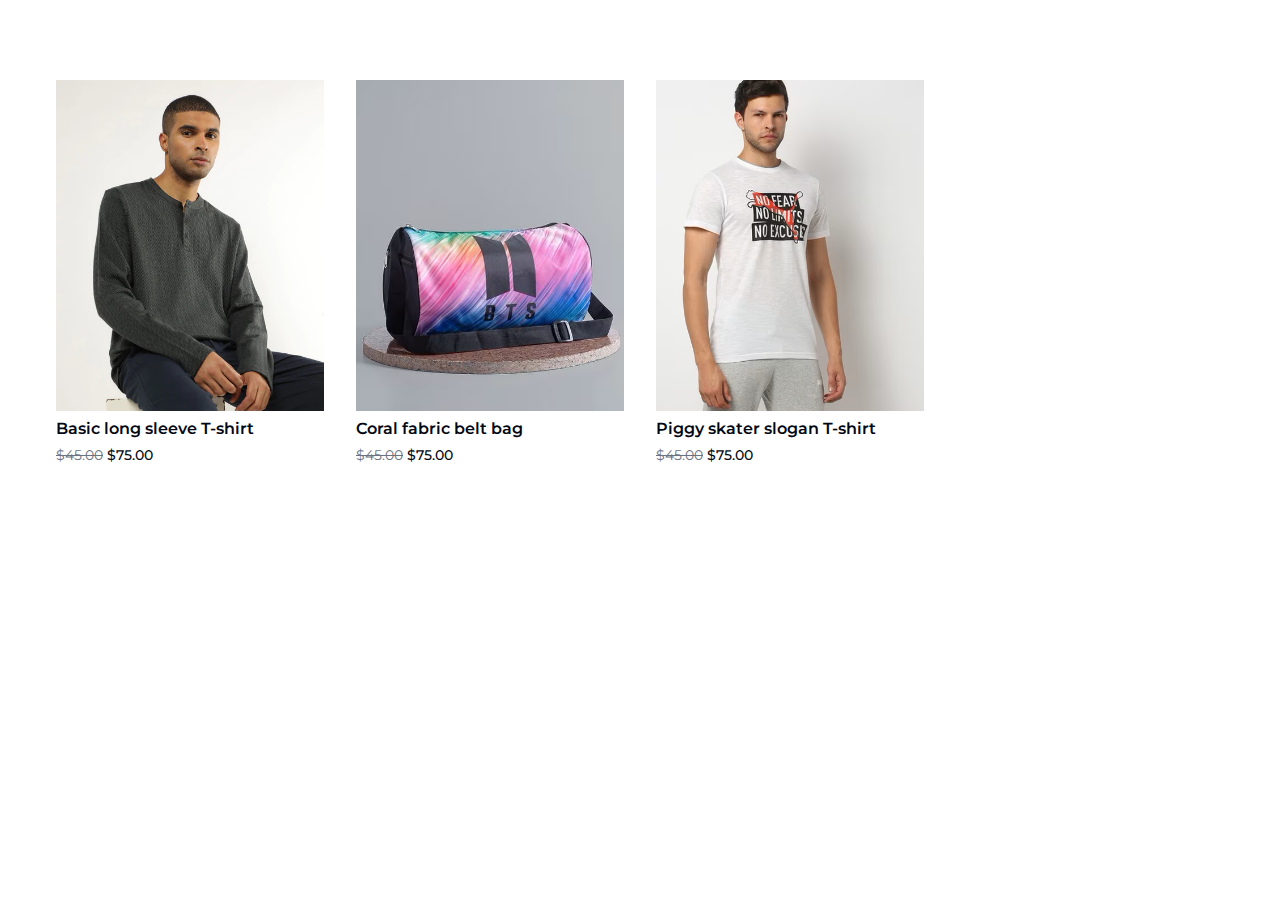
<file: all.html>
<!DOCTYPE html>
<html lang="en">
  <head>
    <meta charset="UTF-8" />
    <meta name="viewport" content="width=device-width, initial-scale=1.0" />
    <title>Maj Threads - On Sale and Categories</title>
    <link rel="stylesheet" href="styles.css" />
  </head>
  <body>
    <!-- Categories Section -->
    <section class="section__container musthave__container">
     
      <div class="musthave__grid">
        <div class="musthave__card">
          <img src="assets/musthave-1.png" alt="must have" />
          <h4>Basic long sleeve T-shirt</h4>
          <p><del>$45.00</del> $75.00</p>
        </div>
      
     
        <div class="musthave__card">
          <img src="assets/musthave-5.png" alt="must have" />
          <h4>Coral fabric belt bag</h4>
          <p><del>$45.00</del> $75.00</p>
        </div>
        <div class="musthave__card">
          <img src="assets/musthave-6.png" alt="must have" />
          <h4>Piggy skater slogan T-shirt</h4>
          <p><del>$45.00</del> $75.00</p>
        </div>
      
      </div>
    </section>
  </body>
</html>
</file>
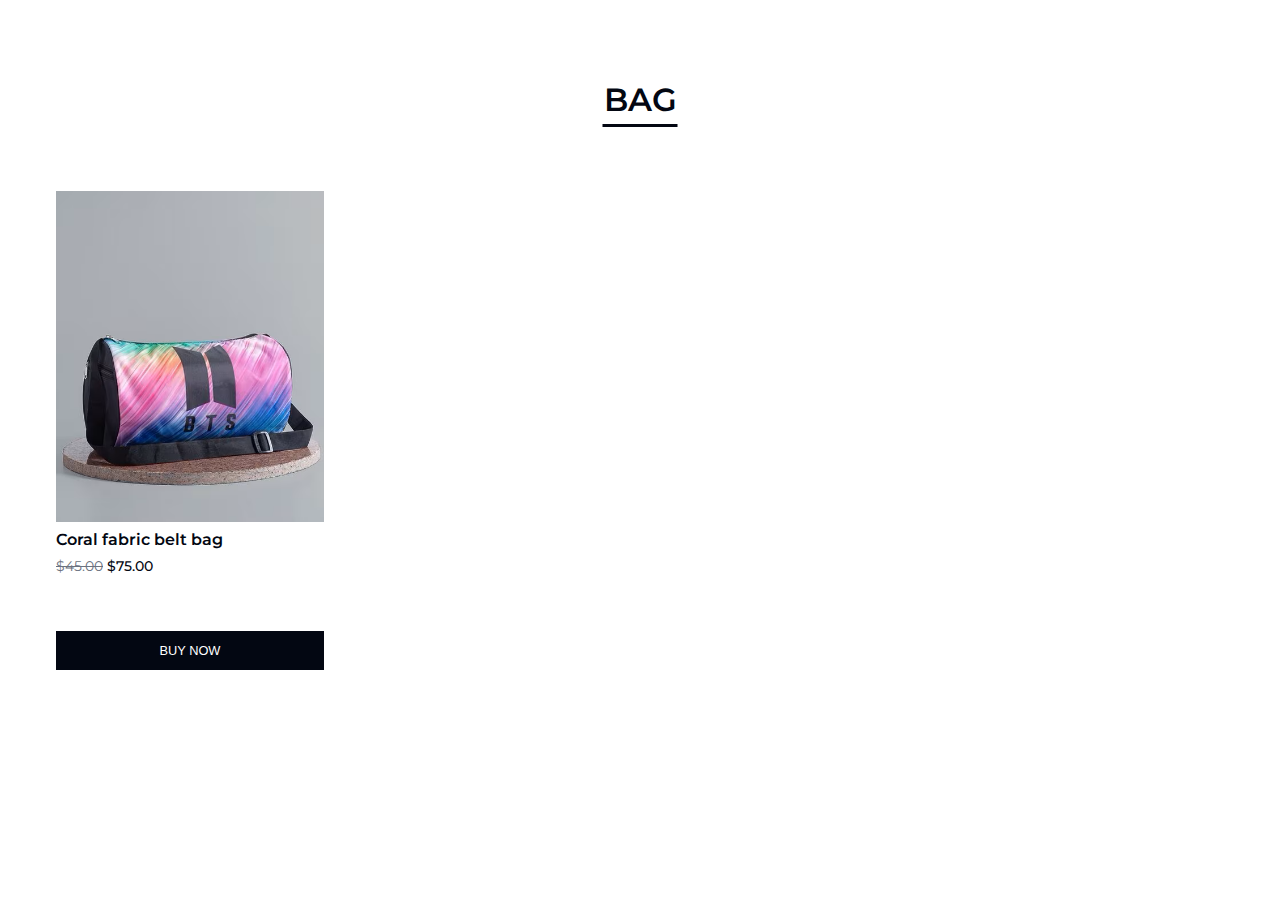
<file: bag.html>
<!DOCTYPE html>
<html lang="en">
  <head>
    <meta charset="UTF-8" />
    <meta name="viewport" content="width=device-width, initial-scale=1.0" />
    <title>Maj Threads - Categories and Contact</title>
    <link rel="stylesheet" href="styles.css" />
  </head>
  <body>
   
    <section class="section__container musthave__container">
      <h2 class="section__title">BAG</h2>
      <div class="musthave__grid">
      

        <div class="musthave__card">
          <img src="assets/musthave-5.png" alt="must have" />
          <h4>Coral fabric belt bag</h4>
          <p><del>$45.00</del> $75.00</p>
        <button class="btn sale__btn">BUY NOW</button>

        </div>
        </div>
        
    </section>

  

  
  </body>
</html>
</file>
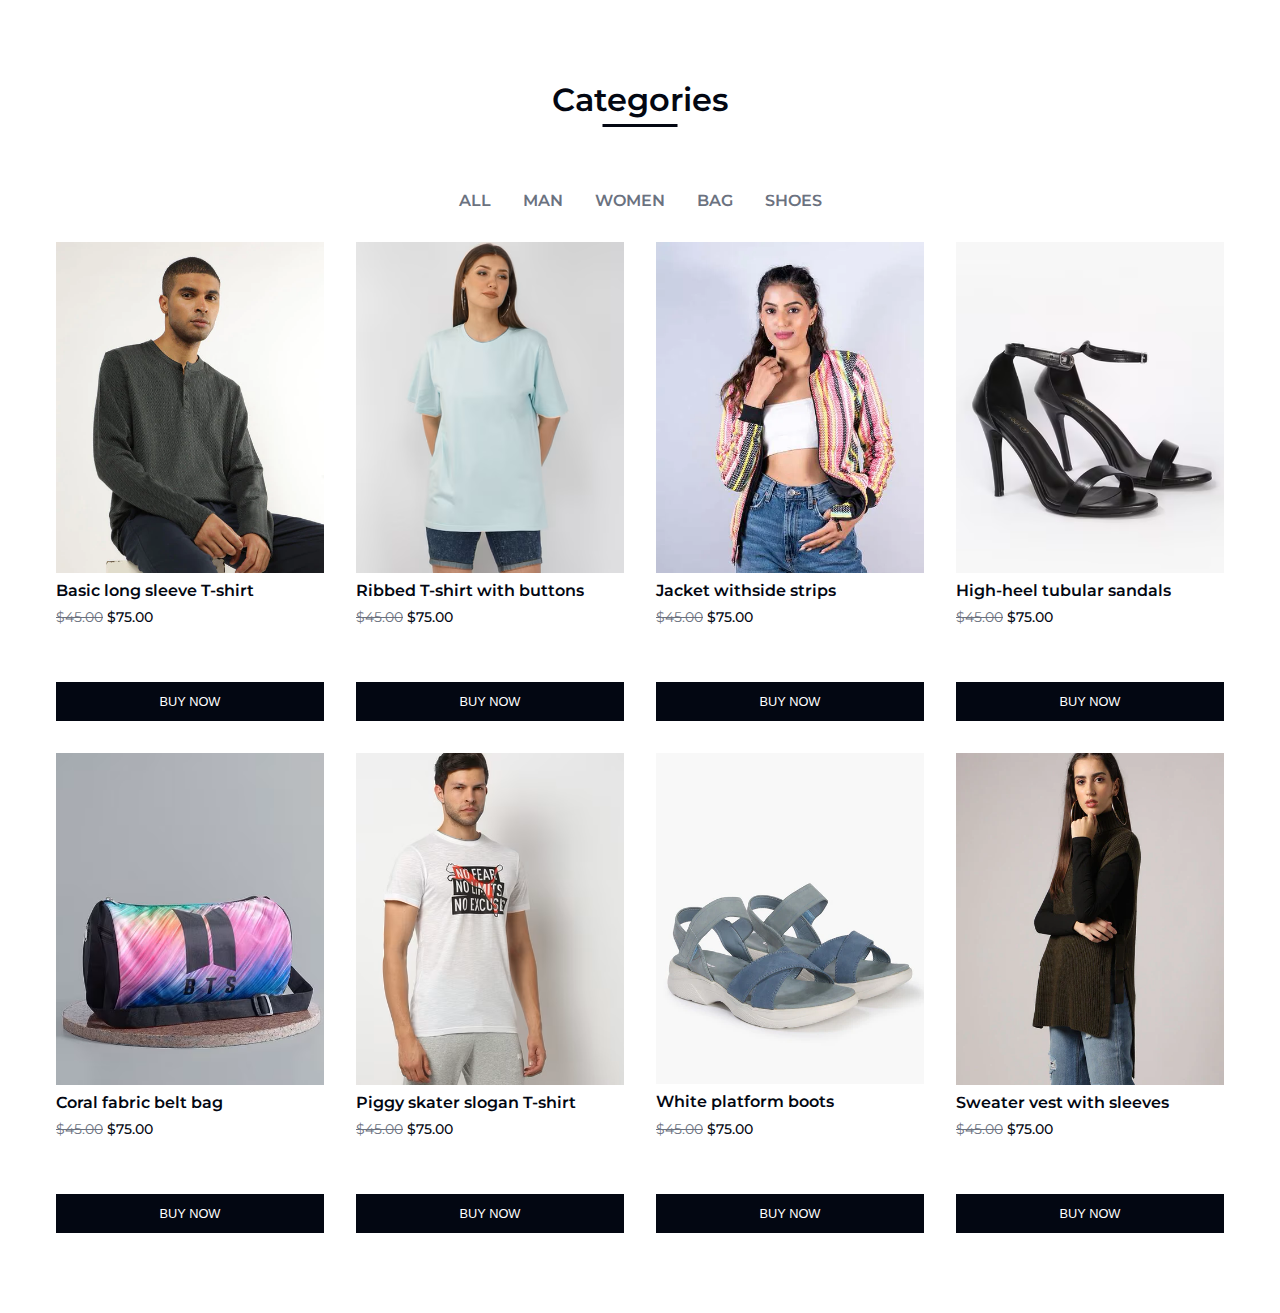
<file: categories.html>
<!DOCTYPE html>
<html lang="en">
  <head>
    <meta charset="UTF-8" />
    <meta name="viewport" content="width=device-width, initial-scale=1.0" />
    <title>Maj Threads - Categories and Contact</title>
    <link rel="stylesheet" href="styles.css" />
  </head>
  <body>
    
    <section class="section__container musthave__container">
      <h2 class="section__title">Categories</h2>
      <div class="musthave__nav">
        <a href="all.html">ALL</a>
        <a href="male.html">MAN</a>
        <a href="women.html">WOMEN</a>
        <a href="bag.html">BAG</a>
        <a href="shoes.html">SHOES</a>
      </div>
      <div class="musthave__grid">
        <div class="musthave__card">
          <img src="assets/musthave-1.png" alt="must have" />
          <h4>Basic long sleeve T-shirt</h4>
          <p><del>$45.00</del> $75.00</p>
        <button class="btn sale__btn">BUY NOW</button>

        </div>
        <div class="musthave__card">
          <img src="assets/musthave-2.png" alt="must have" />
          <h4>Ribbed T-shirt with buttons</h4>
          <p><del>$45.00</del> $75.00</p>
        <button class="btn sale__btn">BUY NOW</button>

        </div>
        <div class="musthave__card">
          <img src="assets/musthave-3.png" alt="must have" />
          <h4>Jacket withside strips</h4>
          <p><del>$45.00</del> $75.00</p>
        <button class="btn sale__btn">BUY NOW</button>

        </div>
        <div class="musthave__card">
          <img src="assets/musthave-4.png" alt="must have" />
          <h4>High-heel tubular sandals</h4>
          <p><del>$45.00</del> $75.00</p>
        <button class="btn sale__btn">BUY NOW</button>

        </div>
        <div class="musthave__card">
          <img src="assets/musthave-5.png" alt="must have" />
          <h4>Coral fabric belt bag</h4>
          <p><del>$45.00</del> $75.00</p>
        <button class="btn sale__btn">BUY NOW</button>

        </div>
        <div class="musthave__card">
          <img src="assets/musthave-6.png" alt="must have" />
          <h4>Piggy skater slogan T-shirt</h4>
          <p><del>$45.00</del> $75.00</p>
        <button class="btn sale__btn">BUY NOW</button>

        </div>
        <div class="musthave__card">
          <img src="assets/musthave-7.png" alt="must have" />
          <h4>White platform boots</h4>
          <p><del>$45.00</del> $75.00</p>
        <button class="btn sale__btn">BUY NOW</button>

        </div>
        <div class="musthave__card">
          <img src="assets/musthave-8.png" alt="must have" />
          <h4>Sweater vest with sleeves</h4>
          <p><del>$45.00</del> $75.00</p>
        <button class="btn sale__btn">BUY NOW</button>

        </div>
      </div>
    </section>

  

  
  </body>
</html>
</file>
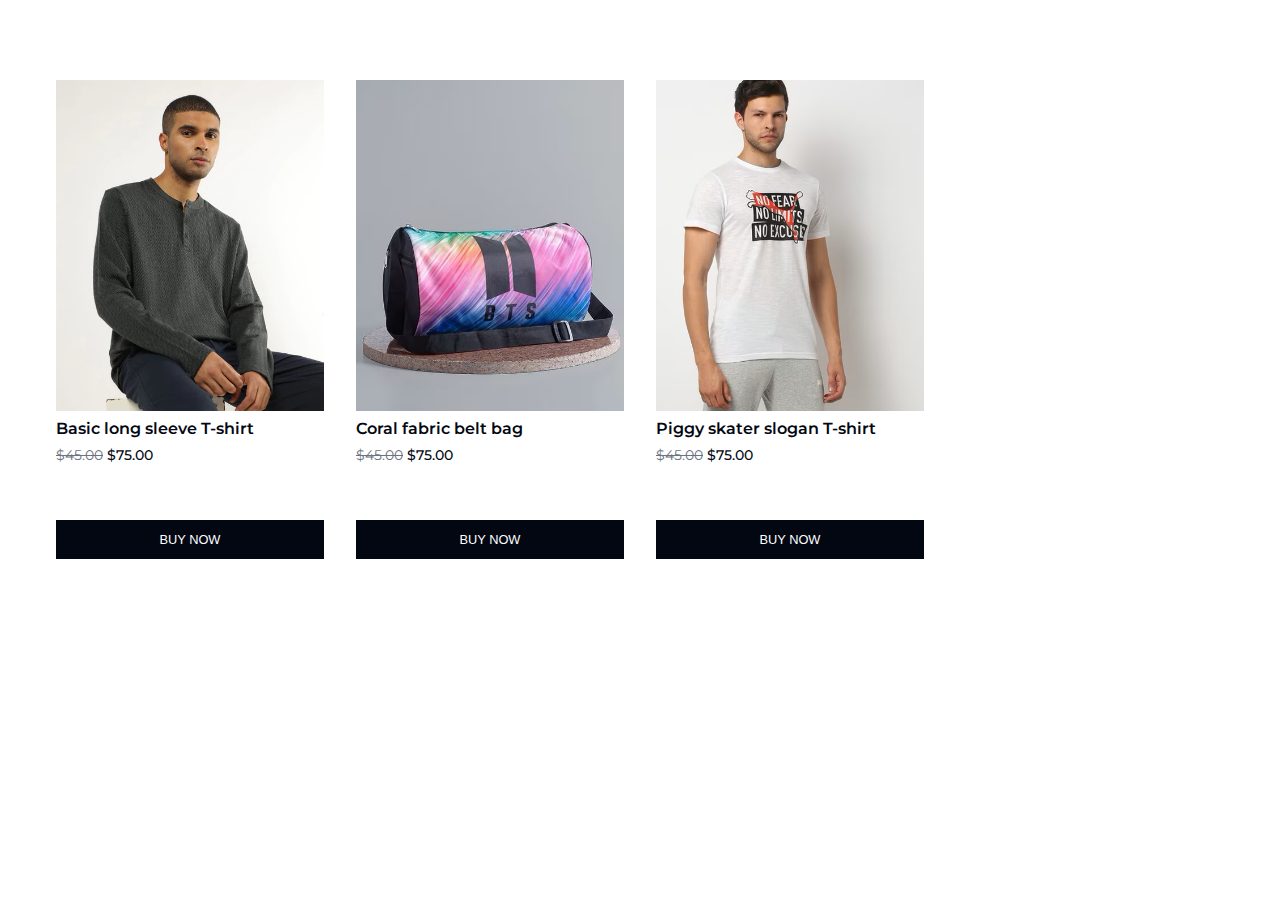
<file: male.html>
<!DOCTYPE html>
<html lang="en">
  <head>
    <meta charset="UTF-8" />
    <meta name="viewport" content="width=device-width, initial-scale=1.0" />
    <title>Maj Threads - On Sale and Categories</title>
    <link rel="stylesheet" href="styles.css" />
  </head>
  <body>
    <section class="section__container musthave__container">
      <div class="musthave__grid">
        <div class="musthave__card">
          <img src="assets/musthave-1.png" alt="must have" />
          <h4>Basic long sleeve T-shirt</h4>
          <p><del>$45.00</del> $75.00</p>
          <button class="btn sale__btn">BUY NOW</button>
        </div>

        <div class="musthave__card">
          <img src="assets/musthave-5.png" alt="must have" />
          <h4>Coral fabric belt bag</h4>
          <p><del>$45.00</del> $75.00</p>
          <button class="btn sale__btn">BUY NOW</button>
        </div>
        <div class="musthave__card">
          <img src="assets/musthave-6.png" alt="must have" />
          <h4>Piggy skater slogan T-shirt</h4>
          <p><del>$45.00</del> $75.00</p>
          <button class="btn sale__btn">BUY NOW</button>
        </div>
      </div>
    </section>
  </body>
</html>
</file>
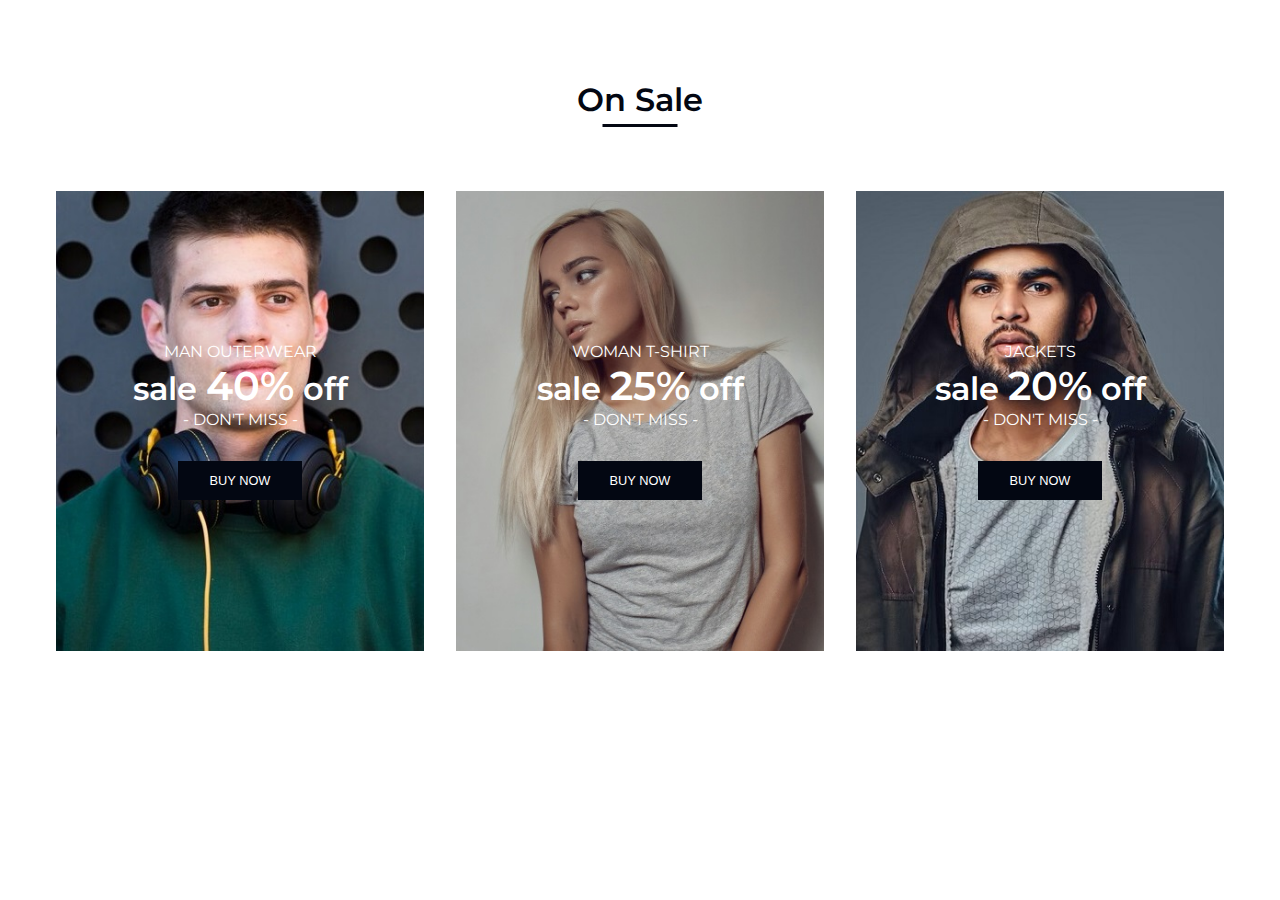
<file: sale.html>
<!DOCTYPE html>
<html lang="en">
  <head>
    <meta charset="UTF-8" />
    <meta name="viewport" content="width=device-width, initial-scale=1.0" />
    <title>On Sale - Maj Threads</title>
    <link rel="stylesheet" href="styles.css" />
  </head>
  <body>
    <section class="section__container sale__container">
      <h2 class="section__title">On Sale</h2>
      <div class="sale__grid">
        <div class="sale__card">
          <img src="assets/sale-1.jpg" alt="sale" />
          <div class="sale__content">
            <p class="sale__subtitle">MAN OUTERWEAR</p>
            <h4 class="sale__title">sale <span>40%</span> off</h4>
            <p class="sale__subtitle">- DON'T MISS -</p>
            <button class="btn sale__btn">BUY NOW</button>
          </div>
        </div>
        <div class="sale__card">
          <img src="assets/sale-2.jpg" alt="sale" />
          <div class="sale__content">
            <p class="sale__subtitle">WOMAN T-SHIRT</p>
            <h4 class="sale__title">sale <span>25%</span> off</h4>
            <p class="sale__subtitle">- DON'T MISS -</p>
            <button class="btn sale__btn">BUY NOW</button>
          </div>
        </div>
        <div class="sale__card">
          <img src="assets/sale-3.jpg" alt="sale" />
          <div class="sale__content">
            <p class="sale__subtitle">JACKETS</p>
            <h4 class="sale__title">sale <span>20%</span> off</h4>
            <p class="sale__subtitle">- DON'T MISS -</p>
            <button class="btn sale__btn">BUY NOW</button>
          </div>
        </div>
      </div>
    </section>
  </body>
</html>
</file>
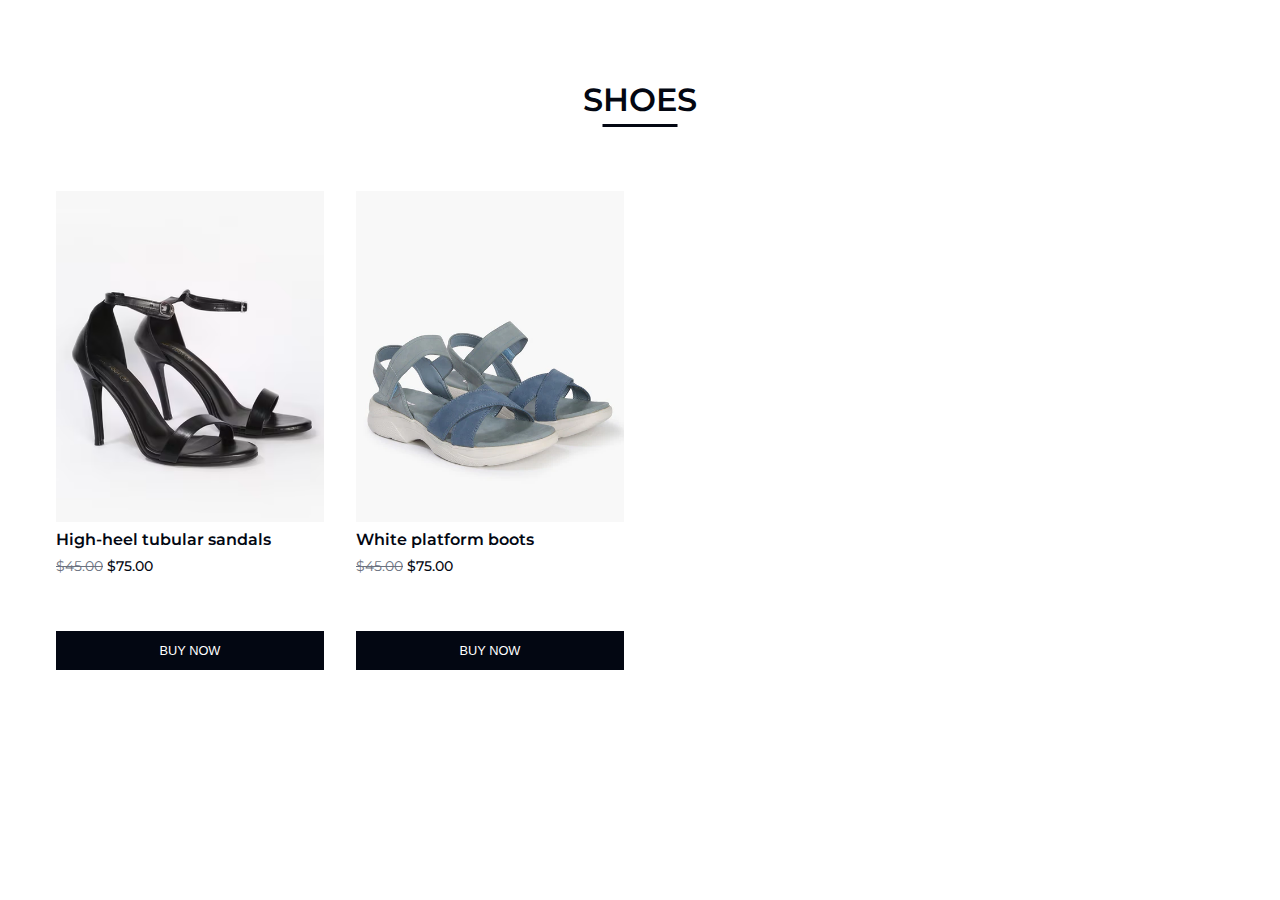
<file: shoes.html>
<!DOCTYPE html>
<html lang="en">
  <head>
    <meta charset="UTF-8" />
    <meta name="viewport" content="width=device-width, initial-scale=1.0" />
    <title>Maj Threads - Categories and Contact</title>
    <link rel="stylesheet" href="styles.css" />
  </head>
  <body>
    <!-- Categories Section -->
    <section class="section__container musthave__container">
      <h2 class="section__title">SHOES</h2>
      <div class="musthave__grid">

        <div class="musthave__card">
          <img src="assets/musthave-4.png" alt="must have" />
          <h4>High-heel tubular sandals</h4>
          <p><del>$45.00</del> $75.00</p>
          <button class="btn sale__btn">BUY NOW</button>
        </div>
       
          <div class="musthave__card">
            <img src="assets/musthave-7.png" alt="must have" />
            <h4>White platform boots</h4>
            <p><del>$45.00</del> $75.00</p>
            <button class="btn sale__btn">BUY NOW</button>
          </div>
      </div>
     
      
      </div>
    </section>

  

  
  </body>
</html>
</file>
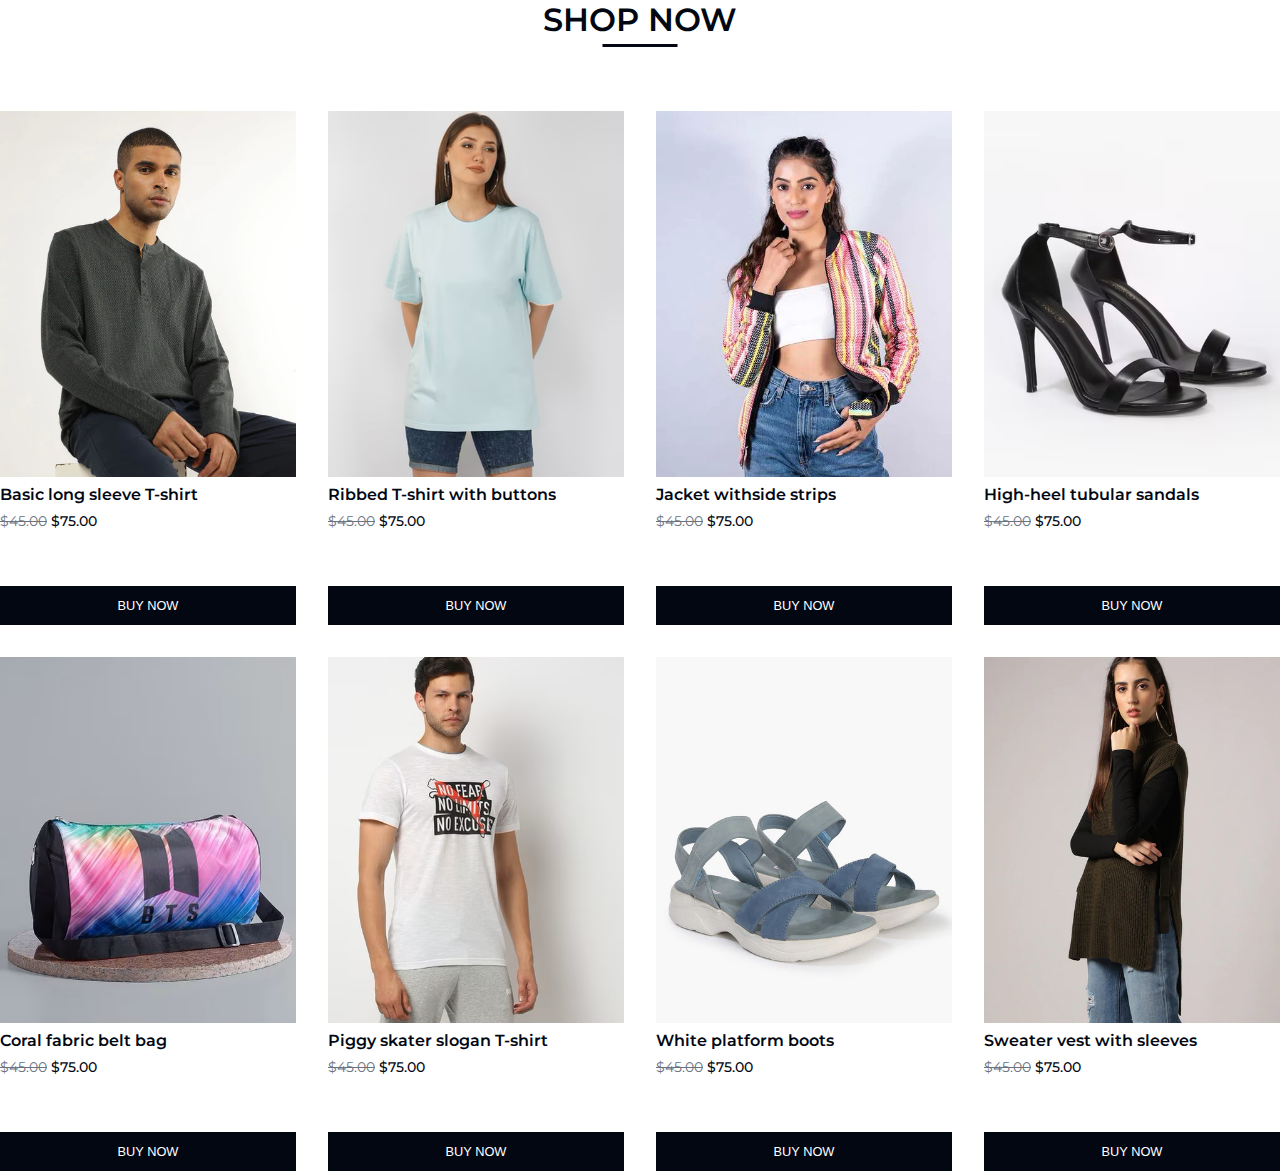
<file: shopnow.html>
<!DOCTYPE html>
<html lang="en">
  <head>
    <meta charset="UTF-8" />
    <meta name="viewport" content="width=device-width, initial-scale=1.0" />
    <title>Maj Threads - On Sale and Categories</title>
    <link rel="stylesheet" href="styles.css" />
  </head>
  <body>
    <h2 class="section__title">SHOP NOW</h2>
      <div class="musthave__grid">
        <div class="musthave__card">
          
          <img src="assets/musthave-1.png" alt="must have" />
          <h4>Basic long sleeve T-shirt</h4>
          <p><del>$45.00</del> $75.00</p>
          <button class="btn sale__btn">BUY NOW</button>
        </div>
        <div class="musthave__card">
          <img src="assets/musthave-2.png" alt="must have" />
          <h4>Ribbed T-shirt with buttons</h4>
          <p><del>$45.00</del> $75.00</p>
          <button class="btn sale__btn">BUY NOW</button>
        </div>
        <div class="musthave__card">
          <img src="assets/musthave-3.png" alt="must have" />
          <h4>Jacket withside strips</h4>
          <p><del>$45.00</del> $75.00</p>
          <button class="btn sale__btn">BUY NOW</button>
        </div>
        <div class="musthave__card">
          <img src="assets/musthave-4.png" alt="must have" />
          <h4>High-heel tubular sandals</h4>
          <p><del>$45.00</del> $75.00</p>
          <button class="btn sale__btn">BUY NOW</button>
        </div>
        <div class="musthave__card">
          <img src="assets/musthave-5.png" alt="must have" />
          <h4>Coral fabric belt bag</h4>
          <p><del>$45.00</del> $75.00</p>
          <button class="btn sale__btn">BUY NOW</button>
        </div>
        <div class="musthave__card">
          <img src="assets/musthave-6.png" alt="must have" />
          <h4>Piggy skater slogan T-shirt</h4>
          <p><del>$45.00</del> $75.00</p>
          <button class="btn sale__btn">BUY NOW</button>
        </div>
        <div class="musthave__card">
          <img src="assets/musthave-7.png" alt="must have" />
          <h4>White platform boots</h4>
          <p><del>$45.00</del> $75.00</p>
          <button class="btn sale__btn">BUY NOW</button>
        </div>
        <div class="musthave__card">
          <img src="assets/musthave-8.png" alt="must have" />
          <h4>Sweater vest with sleeves</h4>
          <p><del>$45.00</del> $75.00</p>
          <button class="btn sale__btn">BUY NOW</button>
        </div>
      </div>
    </section>
  </body>
</html>
</file>
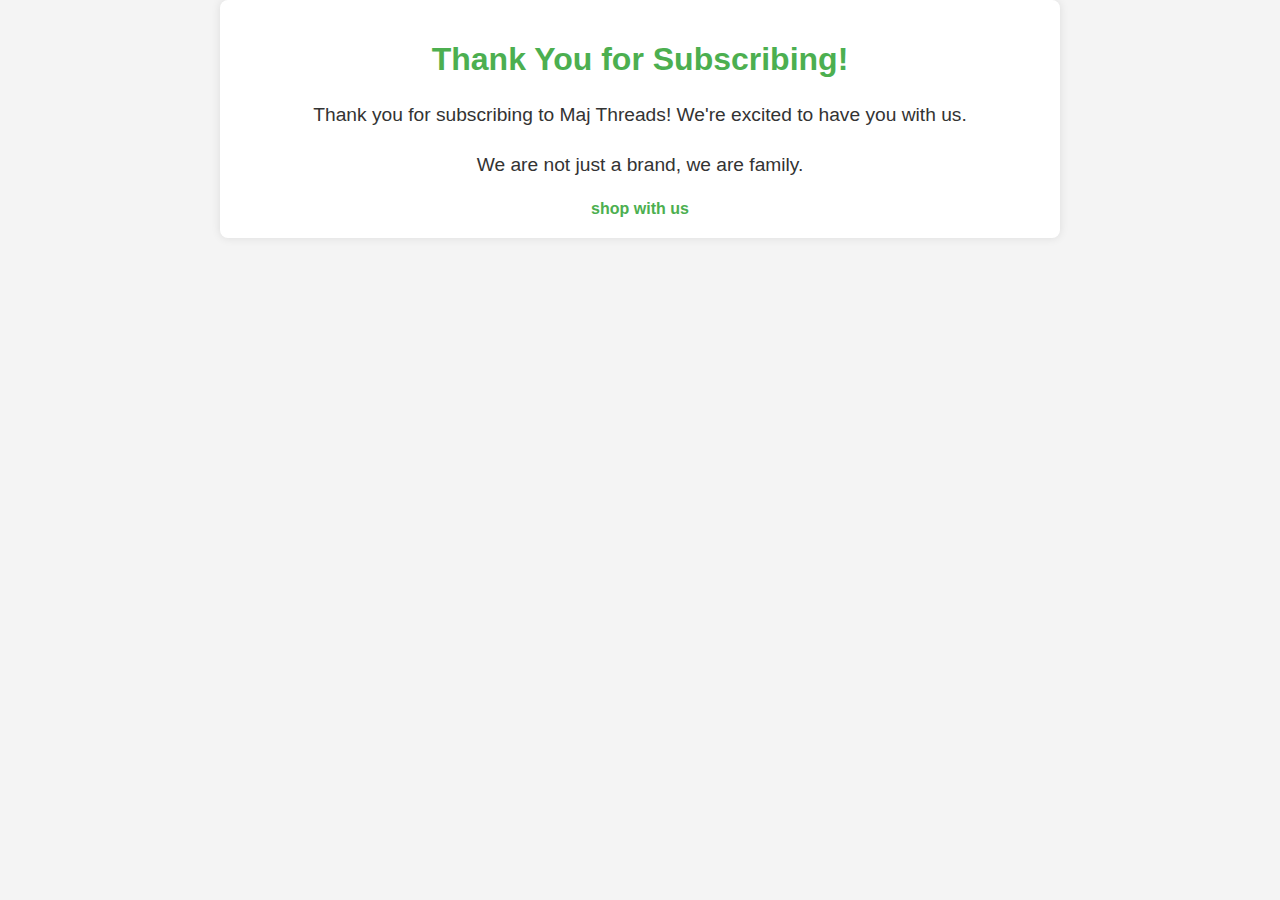
<file: thankyou.html>
<!DOCTYPE html>
<html lang="en">
  <head>
    <meta charset="UTF-8" />
    <meta name="viewport" content="width=device-width, initial-scale=1.0" />
    <title>Thank You | Maj Threads</title>
    <style>
      body {
        font-family: Arial, sans-serif;
        margin: 0;
        padding: 0;
        background-color: #f4f4f4;
        text-align: center;
        color: #333;
      }

      .container {
        max-width: 800px;
        margin: 0 auto;
        padding: 20px;
        background: #fff;
        border-radius: 8px;
        box-shadow: 0 0 10px rgba(0, 0, 0, 0.1);
      }

      h1 {
        color: #4caf50;
      }

      p {
        font-size: 1.2rem;
        line-height: 1.6;
      }

      a {
        color: #4caf50;
        text-decoration: none;
        font-weight: bold;
      }

      a:hover {
        text-decoration: underline;
      }
    </style>
  </head>
  <body>
    <div class="container">
      <h1>Thank You for Subscribing!</h1>
      <p>
        Thank you for subscribing to Maj Threads! We're excited to have you with
        us.
      </p>
      <p>We are not just a brand, we are family.</p>

      <a href="shop.html">shop with us</a>
    </div>
  </body>
</html>
</file>
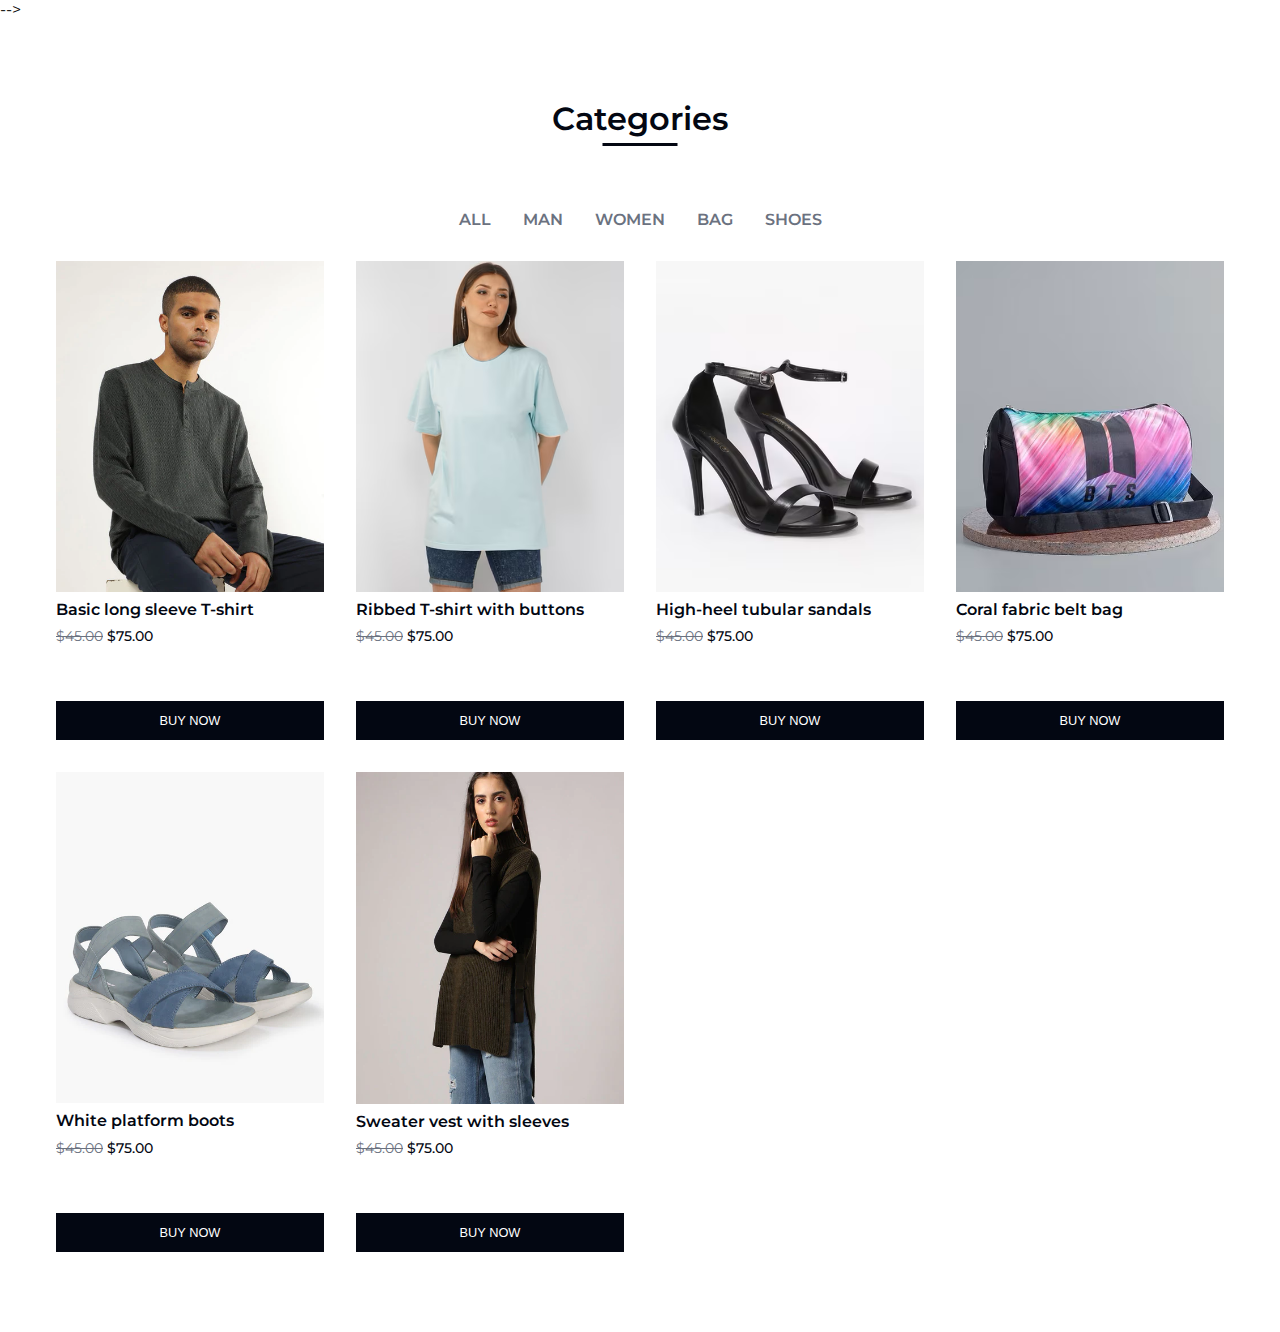
<file: women.html>
<!-- <!DOCTYPE html>
<html lang="en">
  <head>
    <meta charset="UTF-8" />
    <meta name="viewport" content="width=device-width, initial-scale=1.0" />
    <title>Maj Threads - Categories and Contact</title>
    <link rel="stylesheet" href="styles.css" />
  </head>
  <body>
    <!-- Categories Section -->
    <!-- <section class="section__container musthave__container">
      <h2 class="section__title">WOMEN</h2>
    
    
        <div class="musthave__card">
          <img src="assets/musthave-2.png" alt="must have" />
          <h4>Ribbed T-shirt with buttons</h4>
          <p><del>$45.00</del> $75.00</p>
          <button class="btn sale__btn">BUY NOW</button>
        </div>
        <div class="musthave__card">
          <img src="assets/musthave-3.png" alt="must have" />
          <h4>Jacket withside strips</h4>
          <p><del>$45.00</del> $75.00</p>
          <button class="btn sale__btn">BUY NOW</button>
        </div>
        <div class="musthave__card">
          <img src="assets/musthave-4.png" alt="must have" />
          <h4>High-heel tubular sandals</h4>
          <p><del>$45.00</del> $75.00</p>
          <button class="btn sale__btn">BUY NOW</button>
        </div>
        <div class="musthave__card">
          <img src="assets/musthave-5.png" alt="must have" />
          <h4>Coral fabric belt bag</h4>
          <p><del>$45.00</del> $75.00</p>
          <button class="btn sale__btn">BUY NOW</button>
        </div>
       
        <div class="musthave__card">
          <img src="assets/musthave-7.png" alt="must have" />
          <h4>White platform boots</h4>
          <p><del>$45.00</del> $75.00</p>
          <button class="btn sale__btn">BUY NOW</button>
        </div>
        <div class="musthave__card">
          <img src="assets/musthave-8.png" alt="must have" />
          <h4>Sweater vest with sleeves</h4>
          <p><del>$45.00</del> $75.00</p>
          <button class="btn sale__btn">BUY NOW</button>
        </div>
      </div>
    </section>

  

  
  </body> -->
<!-- </html> --> -->
<!DOCTYPE html>
<html lang="en">
  <head>
    <meta charset="UTF-8" />
    <meta name="viewport" content="width=device-width, initial-scale=1.0" />
    <title>Maj Threads - Categories and Contact</title>
    <link rel="stylesheet" href="styles.css" />
  </head>
  <body>
    <!-- Categories Section -->
    <section class="section__container musthave__container">
      <h2 class="section__title">Categories</h2>
      <div class="musthave__nav">
        <a href="all.html">ALL</a>
        <a href="male.html">MAN</a>
        <a href="women.html">WOMEN</a>
        <a href="bag.html">BAG</a>
        <a href="shoes.html">SHOES</a>
      </div>
      <div class="musthave__grid">
       
        <div class="musthave__card">
          <img src="assets/musthave-1.png" alt="must have" />
          <h4>Basic long sleeve T-shirt</h4>
          <p><del>$45.00</del> $75.00</p>
        <button class="btn sale__btn">BUY NOW</button>

        </div>
        <div class="musthave__card">
          <img src="assets/musthave-2.png" alt="must have" />
          <h4>Ribbed T-shirt with buttons</h4>
          <p><del>$45.00</del> $75.00</p>
        <button class="btn sale__btn">BUY NOW</button>

        </div>

        <div class="musthave__card">
          <img src="assets/musthave-4.png" alt="must have" />
          <h4>High-heel tubular sandals</h4>
          <p><del>$45.00</del> $75.00</p>
        <button class="btn sale__btn">BUY NOW</button>

        </div>
        <div class="musthave__card">
          <img src="assets/musthave-5.png" alt="must have" />
          <h4>Coral fabric belt bag</h4>
          <p><del>$45.00</del> $75.00</p>
        <button class="btn sale__btn">BUY NOW</button>

        </div>
     
        <div class="musthave__card">
          <img src="assets/musthave-7.png" alt="must have" />
          <h4>White platform boots</h4>
          <p><del>$45.00</del> $75.00</p>
        <button class="btn sale__btn">BUY NOW</button>

        </div>
        <div class="musthave__card">
          <img src="assets/musthave-8.png" alt="must have" />
          <h4>Sweater vest with sleeves</h4>
          <p><del>$45.00</del> $75.00</p>
        <button class="btn sale__btn">BUY NOW</button>

        </div>
      
      </div>
    </section>

  

  
  </body>
</html>
</file>
<file: styles.css>
@import url("https://fonts.googleapis.com/css2?family=Montserrat:wght@400;500;600;700&display=swap");

:root {
  --primary-color: #f1faff;
  --text-dark: #030712;
  --text-light: #6b7280;
  --extra-light: #fbfbfb;
  --white: #ffffff;
  --max-width: 1200px;
}

* {
  padding: 0;
  margin: 0;
  box-sizing: border-box;
}

.section__container {
  max-width: var(--max-width);
  margin: auto;
  padding: 5rem 1rem;
}

.section__title {
  padding-bottom: 0.5rem;
  margin-bottom: 4rem;
  text-align: center;
  font-size: 2rem;
  font-weight: 600;
  color: var(--text-dark);
  position: relative;
}

.section__title::after {
  content: "";
  position: absolute;
  left: 50%;
  bottom: 0;
  transform: translateX(-50%);
  height: 3px;
  width: 75px;
  background-color: var(--text-dark);
}

.btn {
  padding: 0.75rem 2rem;
  font-size: 0.8rem;
  outline: none;
  border: none;
  cursor: pointer;
  transition: 0.3s;
}

a {
  text-decoration: none;
}

img {
  width: 100%;
  display: block;
}

body {
  font-family: "Montserrat", sans-serif;
}

.header__bar {
  padding: 0.5rem;
  font-size: 0.8rem;
  text-align: center;
  background-color: var(--text-dark);
  color: var(--white);
}

.nav__container {
  padding: 2rem 1rem;
  display: flex;
  align-items: center;
  justify-content: space-between;
}

.nav__logo {
  font-size: 1.5rem;
  font-weight: 700;
  color: var(--text-dark);
}

.nav__links {
  list-style: none;
  display: flex;
  align-items: center;
  gap: 1rem;
}

.link a {
  padding: 0 0.5rem;
  font-size: 0.9rem;
  font-weight: 600;
  color: var(--text-light);
  transition: 0.3s;
}

.link a:hover {
  color: var(--text-dark);
}

.nav__icons {
  display: flex;
  gap: 1rem;
}

.nav__icons span {
  font-size: 1.25rem;
  cursor: pointer;
}

header {
  margin-top: 10rem;
  background-color: var(--primary-color);
}

.header__container {
  display: grid;
  grid-template-columns: repeat(2, 1fr);
  gap: 2rem;
}

.header__content p {
  font-size: 0.8rem;
  font-weight: 600;
  color: var(--text-light);
  margin-bottom: 0.5rem;
}

.header__content h1 {
  font-size: 3rem;
  font-weight: 400;
  margin-bottom: 2rem;
  color: var(--text-dark);
}

.header__content .btn {
  background-color: var(--text-dark);
  color: var(--white);
}


.header__image {
  position: relative;
  width: 100%; 
  height: auto; 
  
}

.header__image img {
  max-width: 400px;
  position: absolute;
  bottom: -5rem;
}

.collection__container {
  position: relative;
}

.collection__container img {
  max-width: 400px;
  margin: auto;
}

.collection__content {
  position: absolute;
  top: 50%;
  left: 2rem;
  transform: translateY(-50%);
}

.collection__content .section__title {
  margin-bottom: 2rem;
}

.collection__content p {
  font-size: 0.9rem;
  color: var(--text-light);
  margin-bottom: 0.5rem;
}

.collection__content h4 {
  font-size: 1.2rem;
  font-weight: 600;
  margin-bottom: 1rem;
}

.collection__content .btn {
  border: 1px solid var(--text-dark);
  color: var(--text-dark);
  background-color: var(--white);
}

.collection__content .btn:hover {
  background-color: var(--text-dark);
  color: var(--white);
}

.sale__grid {
  display: grid;
  grid-template-columns: repeat(3, 1fr);
  gap: 2rem;
}

.sale__card {
  position: relative;
  overflow: hidden;
}

.sale__content {
  position: absolute;
  top: 50%;
  left: 50%;
  transform: translate(-50%, -50%);
  width: 100%;
  color: var(--white);
  text-align: center;
}

.sale__title {
  font-size: 2rem;
  font-weight: 600;
}

.sale__title span {
  font-size: 2.5rem;
}

.sale__subtitle {
  font-size: 1rem;
}

.sale__btn {
  margin-top: 2rem;
  color: var(--white);
  background-color: var(--text-dark);
}

.sale__card::before {
  position: absolute;
  content: "";
  height: 100%;
  width: 100%;
  top: -100%;
  left: 0;
  background-color: rgba(0, 0, 0, 0.5);
  transition: 0.5s;
}

.sale__card:hover::before {
  top: 0;
}

.sale__card:hover .sale__btn {
  color: var(--text-dark);
  background-color: var(--white);
}

.musthave__nav {
  display: flex;
  align-items: center;
  justify-content: center;
  gap: 2rem;
  flex-wrap: wrap;
  margin-bottom: 2rem;
}

.musthave__nav a {
  font-size: 1rem;
  font-weight: 600;
  color: var(--text-light);
  transition: 0.3s;
}

.musthave__nav a:hover {
  color: var(--text-dark);
}

.musthave__grid {
  display: grid;
  grid-template-columns: repeat(4, 1fr);
  gap: 2rem;
}

.musthave__card {
  display: grid;
  gap: 0.5rem;
  color: var(--text-dark);
}

.musthave__card h4 {
  font-size: 1rem;
  font-weight: 600;
}

.musthave__card p {
  font-size: 0.9rem;
  font-weight: 500;
  margin-bottom: 1rem;
}

.musthave__card p del {
  font-weight: 400;
  color: var(--text-light);
}



.brands__container {
  display: grid;
  grid-template-columns: repeat(6, 1fr);
  gap: 2rem;
}

.brand__image {
  display: flex;
  align-items: center;
  justify-content: center;
  opacity: 0.5;
  cursor: pointer;
  transition: 0.3s;
}

.brand__image img {
  max-width: 120px;
}

.brand__image:hover {
  opacity: 1;
}

.footer__container {
  display: grid;
  grid-template-columns: repeat(4, 1fr);
  gap: 2rem;
}

.footer__heading {
  color: var(--text-light);
  font-size: 1rem;
  font-weight: 600;
  padding-bottom: 1rem;
  margin-bottom: 2rem;
  position: relative;
}

.footer__heading::after {
  content: "";
  position: absolute;
  left: 0;
  bottom: 0;
  height: 2px;
  width: 50px;
  background-color: var(--text-light);
}

.footer__col p {
  font-size: 0.9rem;
  font-weight: 500;
  margin-bottom: 1rem;
  color: var(--text-light);
  cursor: pointer;
  transition: 0.3s;
}

.footer__col p:hover {
  color: var(--text-dark);
}

.footer__col p i {
  font-size: 1rem;
  margin-right: 0.5rem;
}



.footer__bar {
  padding: 2rem 1rem;
  display: grid;
  grid-template-columns: repeat(2, 1fr);
  align-items: center;
  gap: 2rem;
}

.copyright {
  font-size: 0.9rem;
  font-weight: 500;
  color: var(--text-light);
}

.footer__form {
  display: flex;
  align-items: center;
  justify-content: flex-end;
}

.footer__form form {
  width: 100%;
  max-width: 400px;
  display: flex;
  align-items: center;
}

.footer__form input {
  width: 100%;
  padding: 0.75rem 1rem;
  outline: none;
  border: none;
  border-bottom: 1px solid var(--text-dark);
  font-size: 0.8rem;
}

.footer__form .btn {
  background-color: var(--text-dark);
  color: var(--white);
}

@media (width < 900px) {
  header {
    margin-top: 5rem;
  }

  .sale__grid {
    grid-template-columns: repeat(2, 1fr);
  }

  .musthave__grid {
    grid-template-columns: repeat(3, 1fr);
    gap: 1rem;
  }

  .news__grid {
    grid-template-columns: repeat(2, 1fr);
  }

 


  .footer__bar {
    grid-template-columns: repeat(1, 1fr);
  }

  .copyright {
    text-align: center;
  }

  .footer__form {
    justify-content: center;
  }
}

@media (width < 600px) {
  .nav__links {
    display: none;
  }

  header {
    margin-top: 0;
  }

  .header__container {
    grid-template-columns: repeat(1, 1fr);
  }

  .header__image {
    display: none;
  }

  .sale__grid {
    grid-template-columns: repeat(1, 1fr);
  }

  .musthave__grid {
    grid-template-columns: repeat(2, 1fr);
  }

 



  .footer__container {
    grid-template-columns: repeat(2, 1fr);
  }
}
</file>
